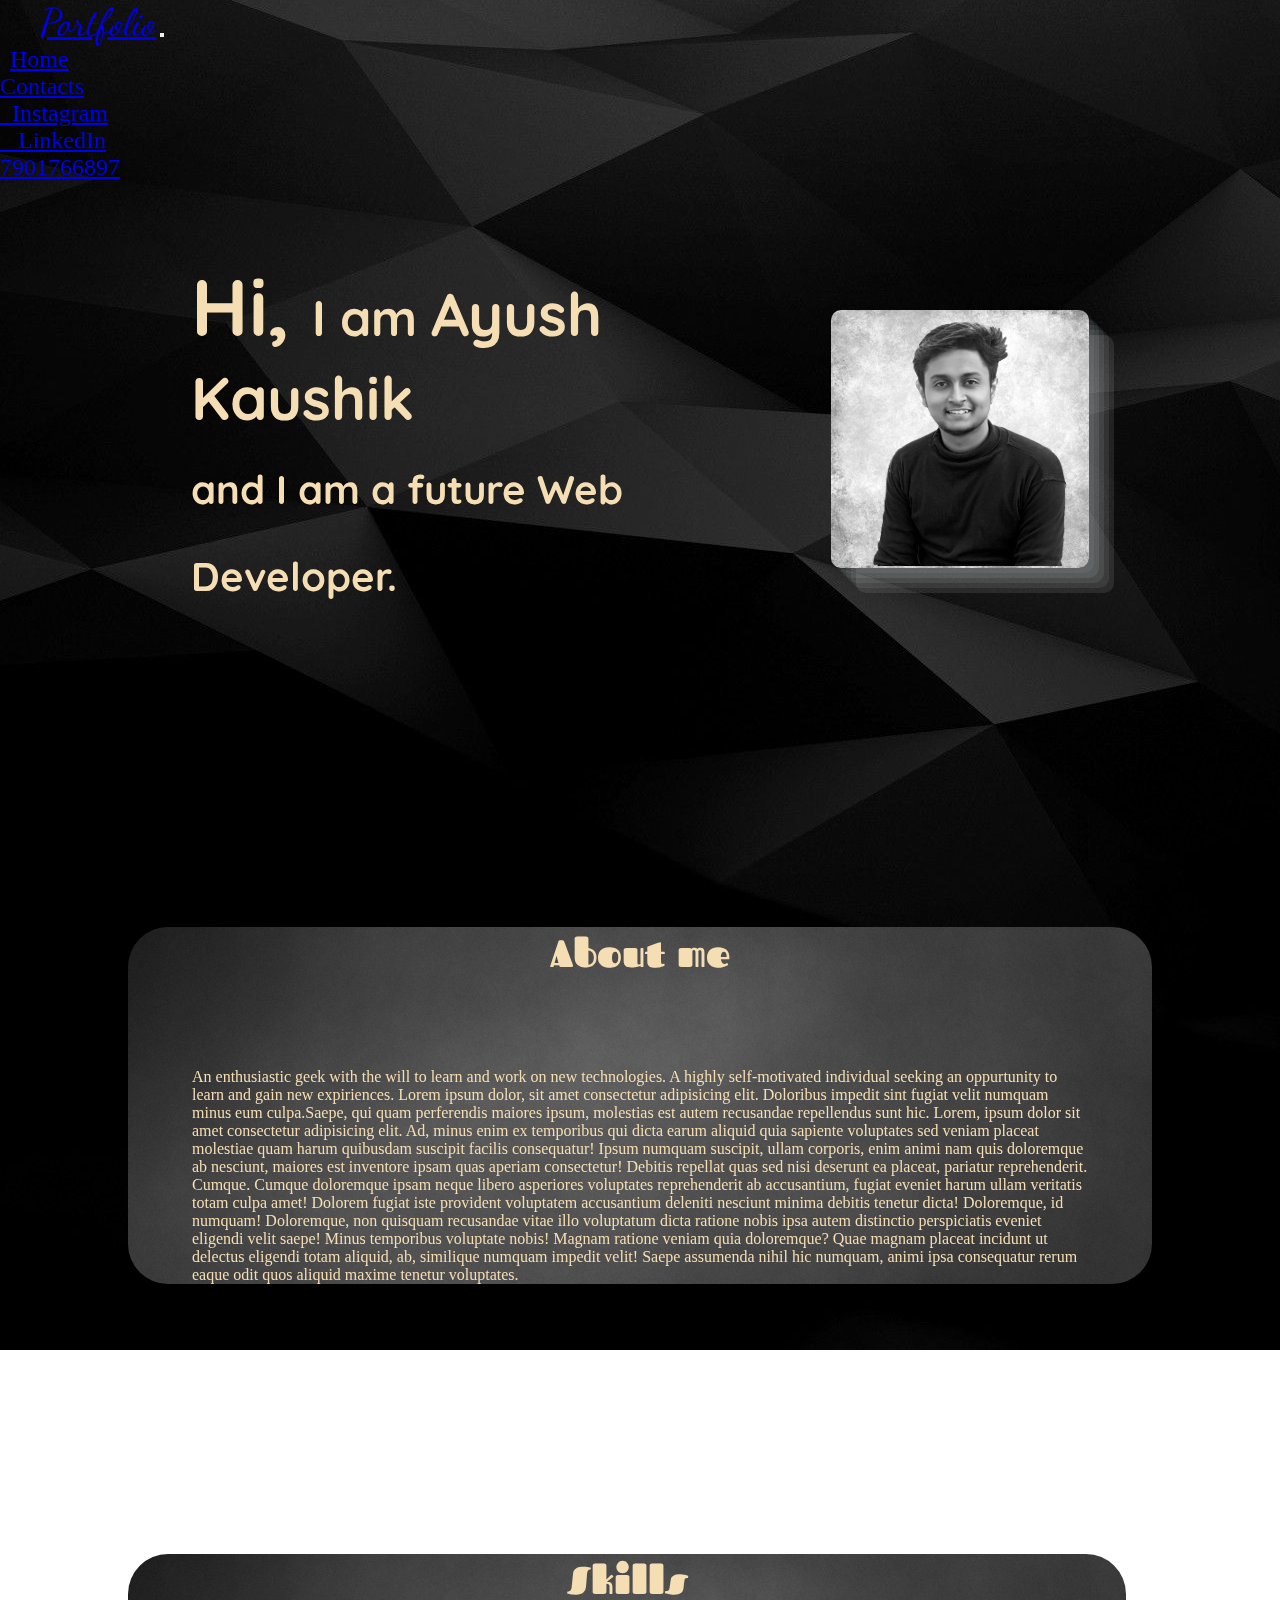
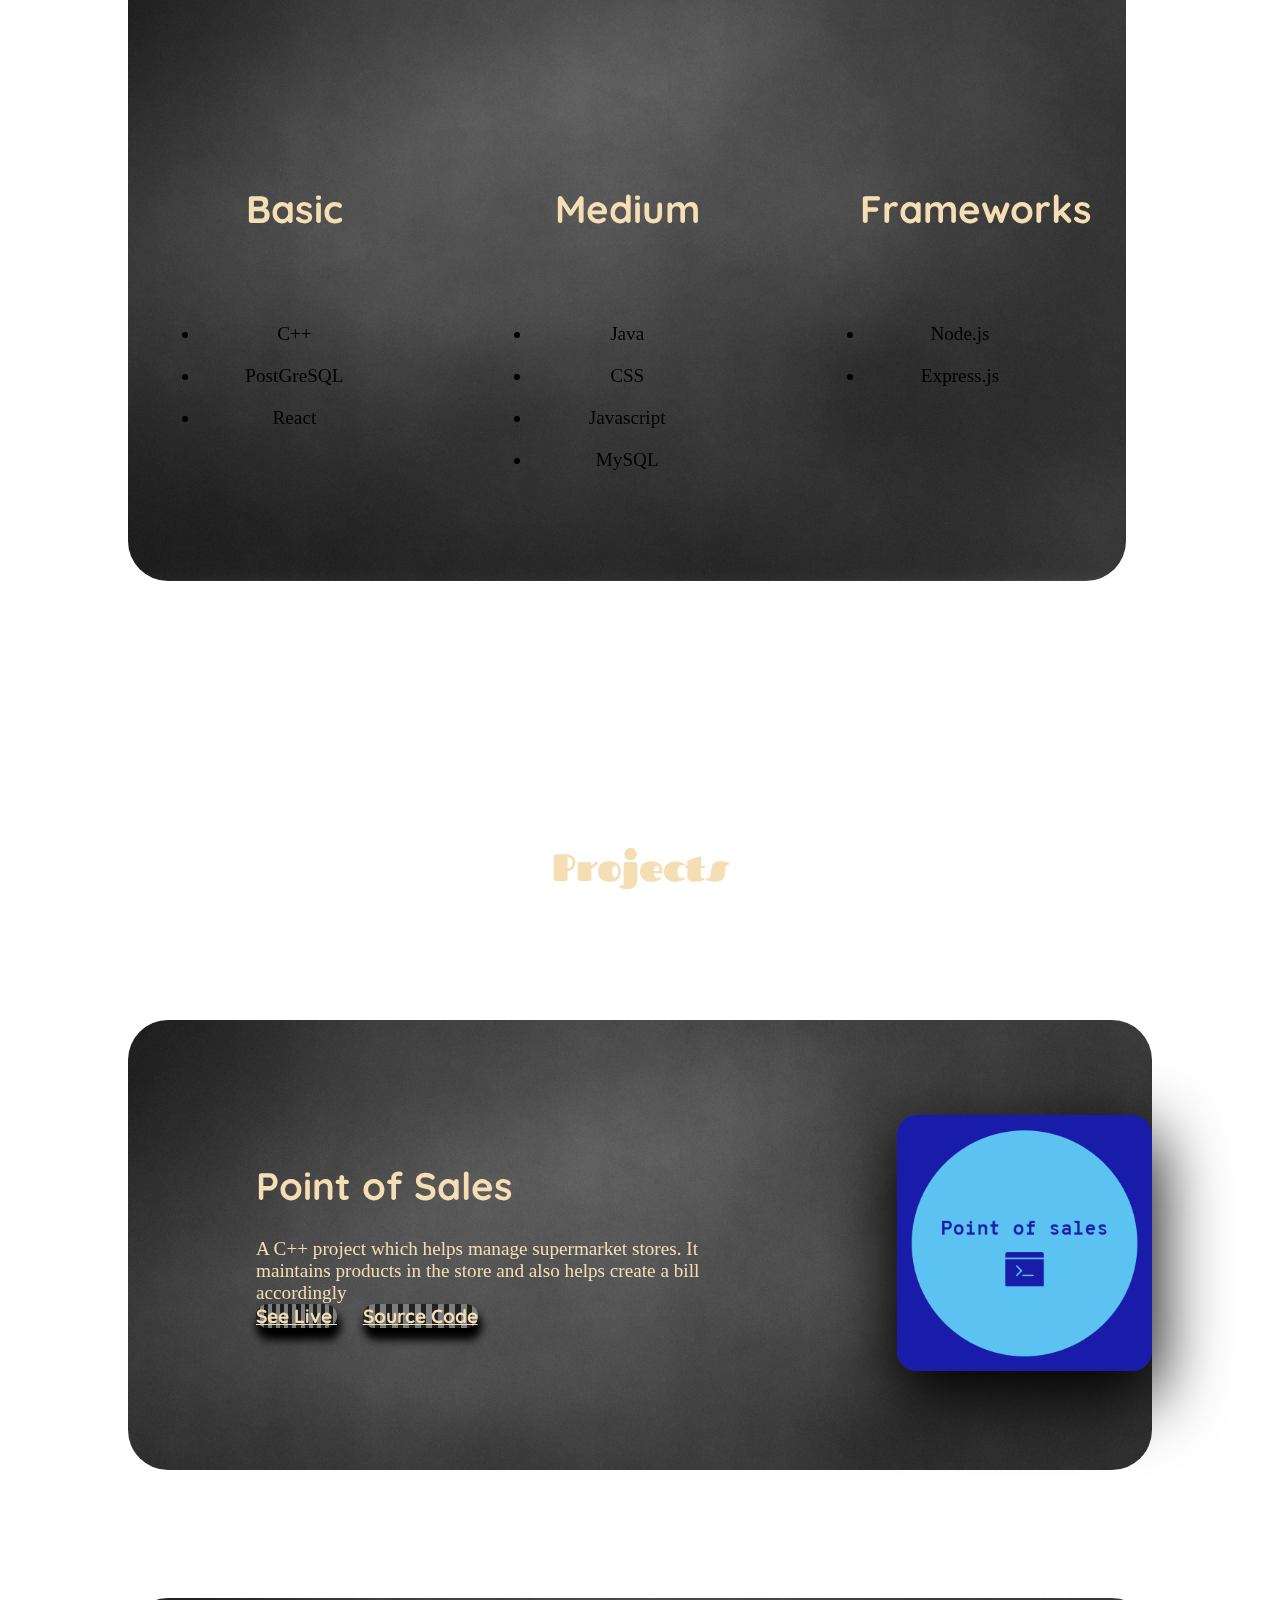
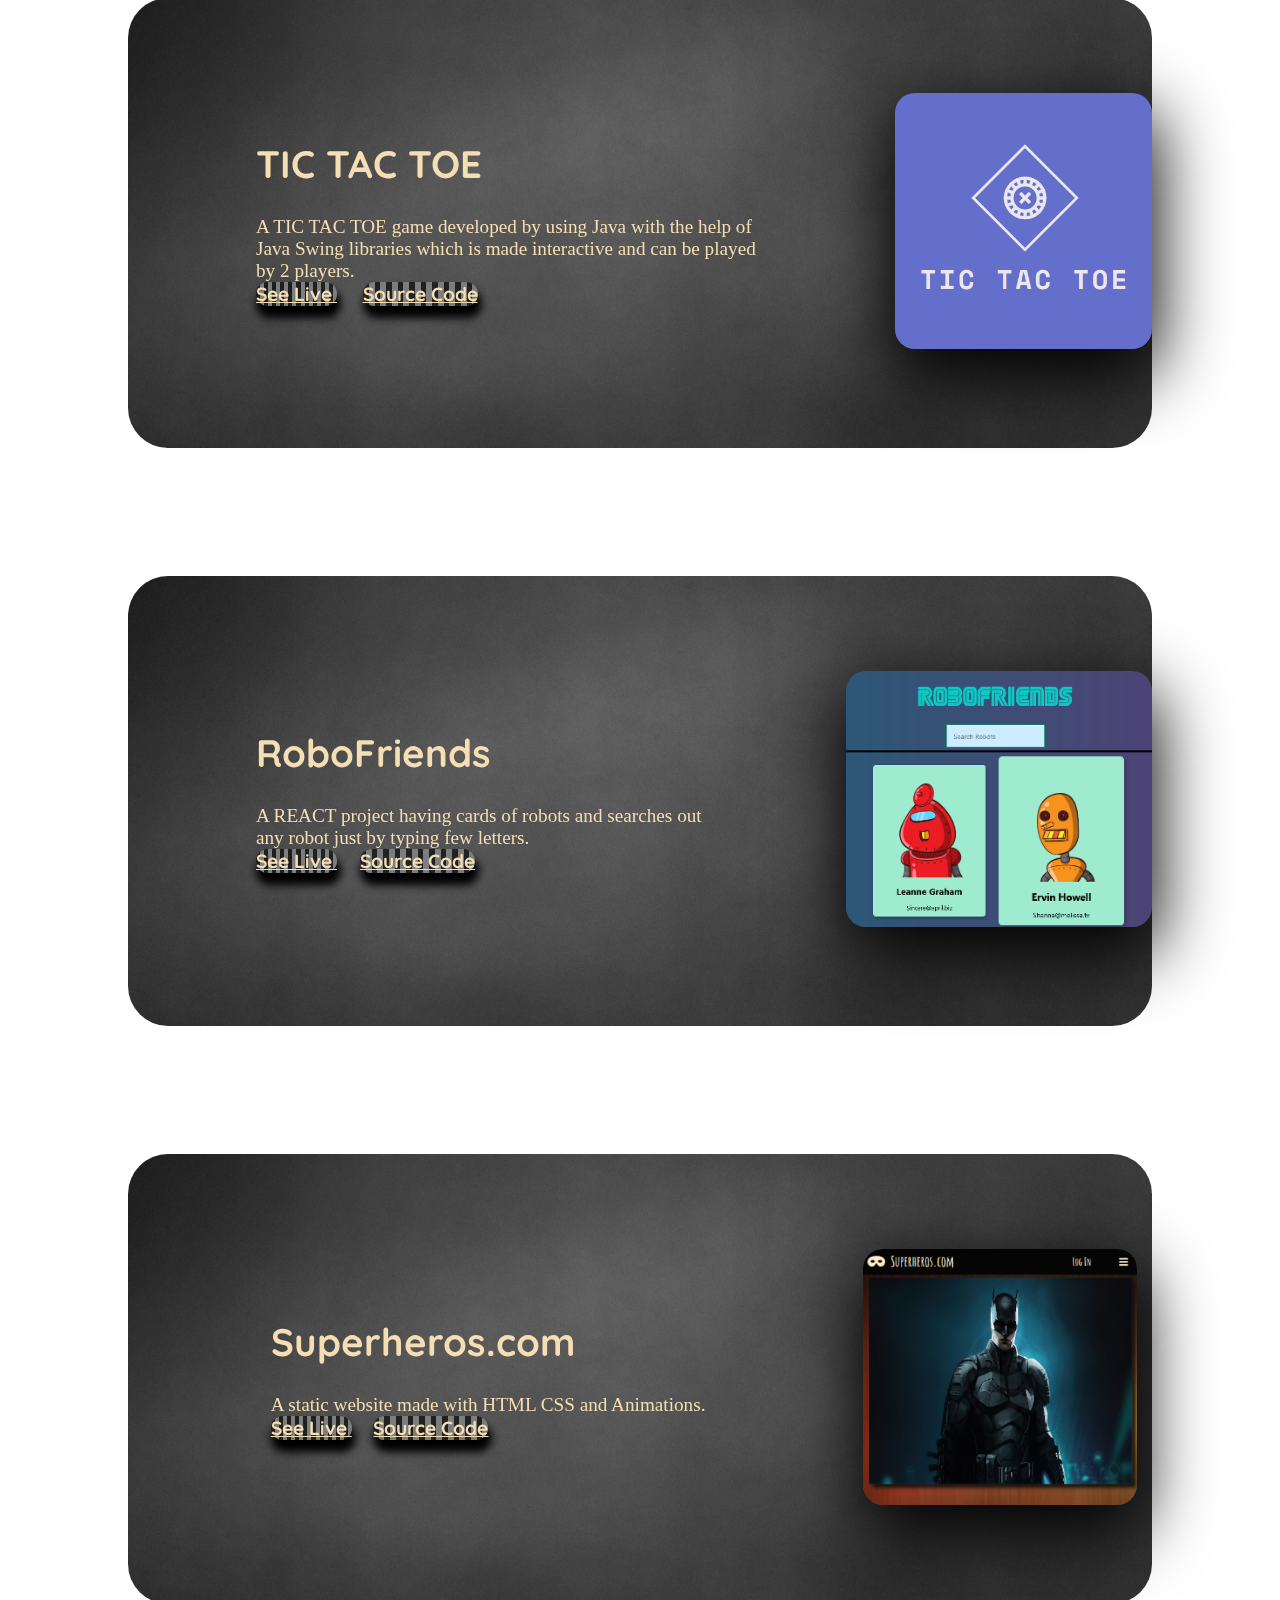
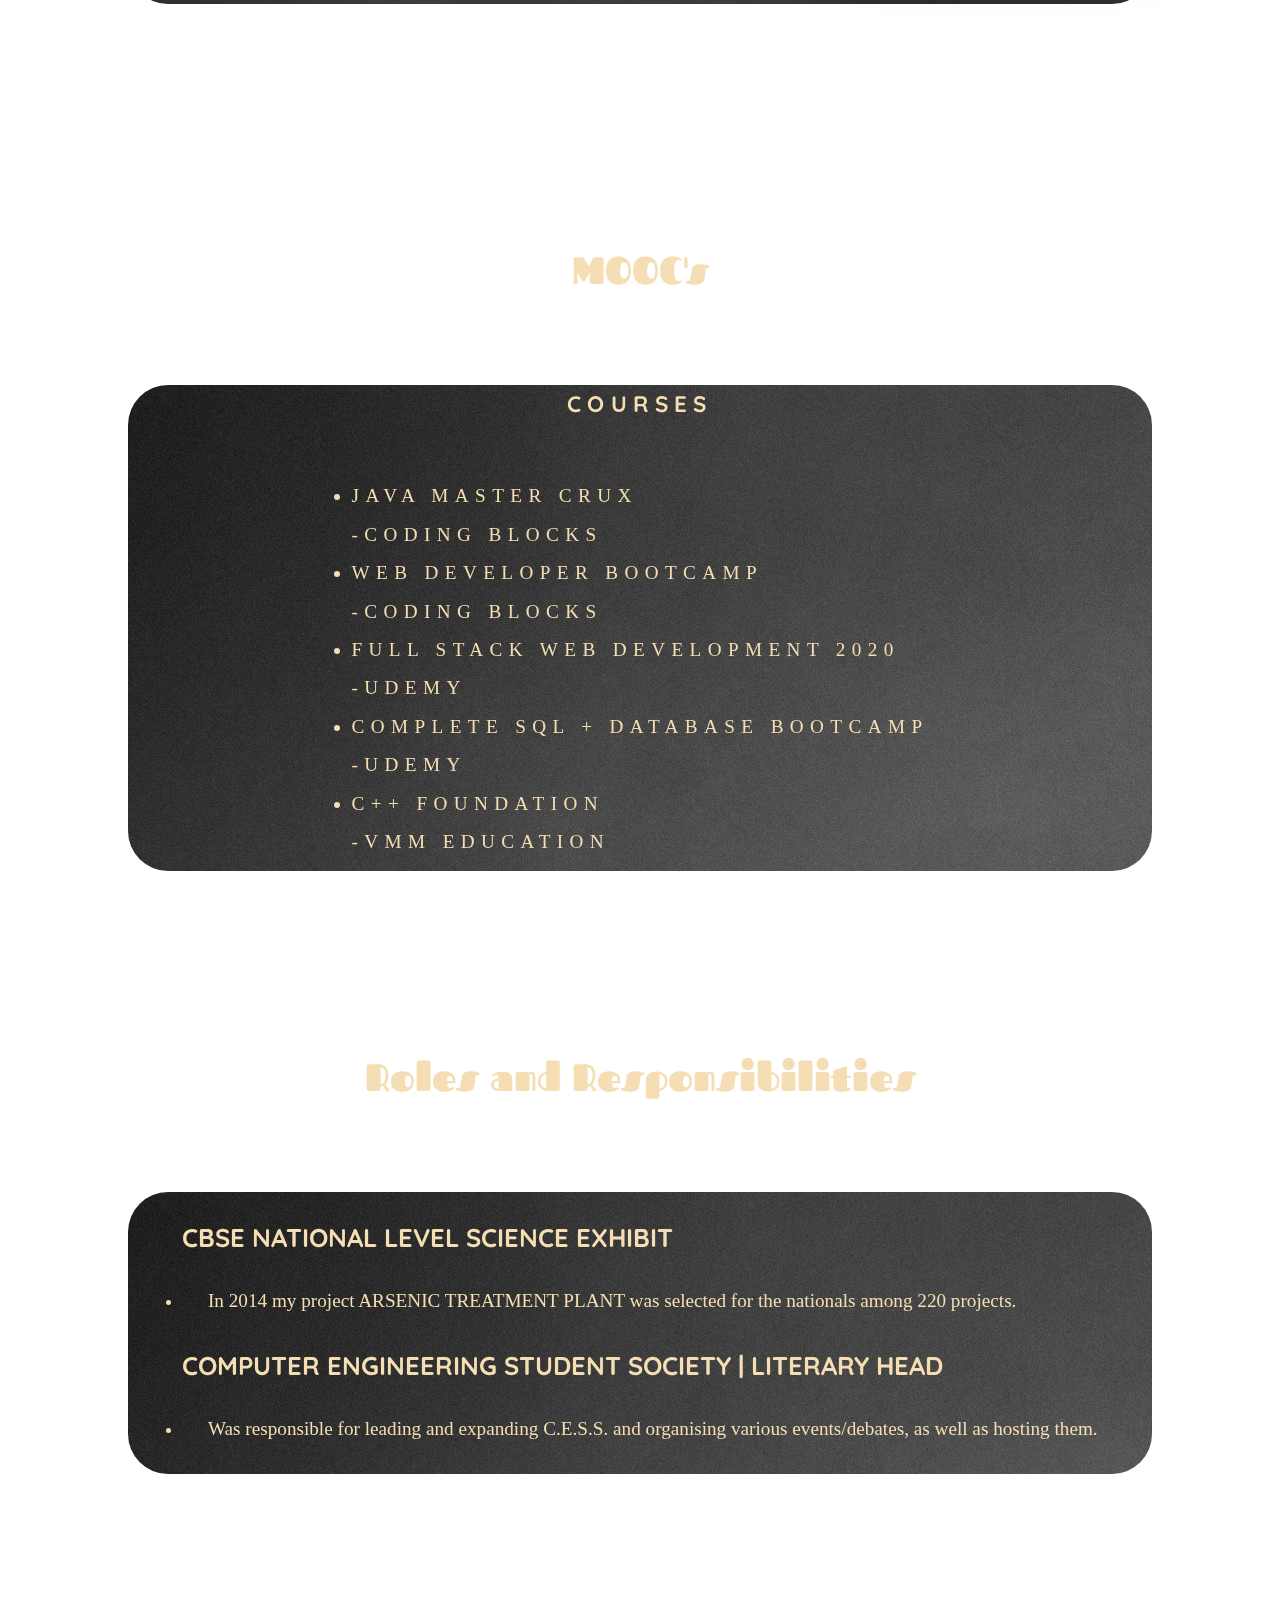
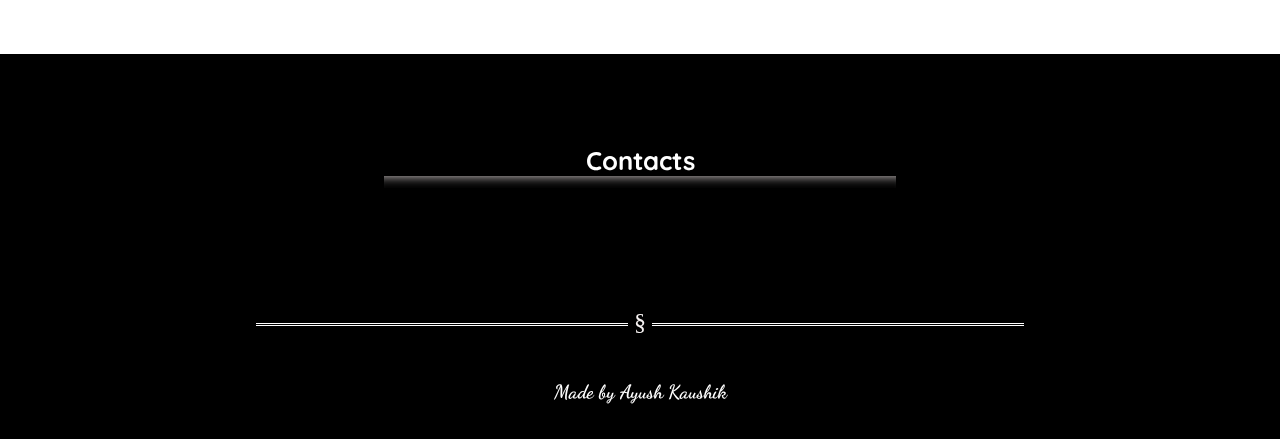
<file: index.html>
<!DOCTYPE html>
<html lang="en">
<head>
    <meta charset="UTF-8">
    <meta http-equiv="X-UA-Compatible" content="IE=edge">
    <meta name="viewport" content="width=device-width, initial-scale=1.0">
    <link rel="stylesheet"href="https://cdnjs.cloudflare.com/ajax/libs/animate.css/4.1.1/animate.min.css"/>
    <link rel="stylesheet" href="https://use.fontawesome.com/releases/v5.15.2/css/all.css" integrity="sha384-vSIIfh2YWi9wW0r9iZe7RJPrKwp6bG+s9QZMoITbCckVJqGCCRhc+ccxNcdpHuYu" crossorigin="anonymous">
    <link rel="preconnect" href="https://fonts.gstatic.com">
    <link href="https://fonts.googleapis.com/css2?family=Fascinate&display=swap" rel="stylesheet">  
    <link rel="preconnect" href="https://fonts.gstatic.com">
    <link rel="preconnect" href="https://fonts.gstatic.com">
    <link href="https://fonts.googleapis.com/css2?family=Dancing+Script&display=swap" rel="stylesheet"> 
    <link href="https://fonts.googleapis.com/css2?family=Quicksand:wght@500&display=swap" rel="stylesheet"> 
    <link href="https://cdn.jsdelivr.net/npm/bootstrap@5.0.0-beta2/dist/css/bootstrap.min.css" rel="stylesheet" integrity="sha384-BmbxuPwQa2lc/FVzBcNJ7UAyJxM6wuqIj61tLrc4wSX0szH/Ev+nYRRuWlolflfl" crossorigin="anonymous">
    <link rel="stylesheet" href="./style.css">
    <title>Portfolio</title>
</head>
<body>

    <div id="bg"><img src="./Assets/portfolio wall.jpg" alt="wall"></div>

    <nav class="navbar navbar-expand-lg navbar-dark bg-transparent bar">
        <div class="container-fluid ">
          <a class="navbar-brand brand" href="#">Portfolio</a>
          <button class="navbar-toggler" type="button" data-bs-toggle="collapse" data-bs-target="#navbarNavDropdown" aria-controls="navbarNavDropdown" aria-expanded="false" aria-label="Toggle navigation">
            <span class="navbar-toggler-icon"></span>
          </button>
          <div class="collapse navbar-collapse" id="navbarNavDropdown">
            <ul class="navbar-nav ms-auto links">
              <li class="nav-item items">
                <a class="nav-link active" aria-current="page" href="./home.html"><i class="fas fa-home home"></i>Home</a>
              </li>
               <li class="nav-item dropdown items">
                <a class="nav-link dropdown-toggle" href="#" id="navbarDropdownMenuLink" role="button" data-bs-toggle="dropdown" aria-expanded="false">
                  Contacts
                </a>
                <ul class="dropdown-menu" aria-labelledby="navbarDropdownMenuLink">
                  <li><a class="dropdown-item" href="#"><i class="fab fa-instagram"></i>&nbsp;&nbsp;Instagram</a></li>
                  <li><a class="dropdown-item" href="#"><i class="fab fa-linkedin-in"></i> &nbsp;&nbsp; LinkedIn</a></li>
                  <li><a class="dropdown-item" href="#"><i class="fab fa-whatsapp"></i> 7901766897</a></li>
                </ul>
              </li>
            </ul>
          </div>
        </div>
      </nav>

    <section>
        <div class="intro">
            <div class="wrap">
                <h1 class="introduce">Hi, <span id="span1">I am <span>Ayush Kaushik</span></span><br><span id="span2">and I am a future Web Developer.</span></h1>
            </div>
            <div class="photo">
                <img class="pic img-fluid" src="./Assets/profile.png" alt="My photo">
            </div>
        </div>
    </section>

    <section>
        <div class="me container-sm">
            <h2 class="head">About me</h2>
            <p>An enthusiastic geek with the will to learn and work on new technologies. A highly self-motivated individual
                seeking an oppurtunity to learn and gain new expiriences. Lorem ipsum dolor, sit amet consectetur adipisicing elit. 
                Doloribus impedit sint fugiat velit numquam minus eum culpa.Saepe, qui quam perferendis maiores ipsum, molestias est autem recusandae repellendus sunt hic.   
                Lorem, ipsum dolor sit amet consectetur adipisicing elit. Ad, minus enim ex temporibus qui dicta earum aliquid quia sapiente voluptates sed veniam placeat molestiae quam harum quibusdam suscipit facilis consequatur!
                Ipsum numquam suscipit, ullam corporis, enim animi nam quis doloremque ab nesciunt, maiores est inventore ipsam quas aperiam consectetur! Debitis repellat quas sed nisi deserunt ea placeat, pariatur reprehenderit. Cumque.
                Cumque doloremque ipsam neque libero asperiores voluptates reprehenderit ab accusantium, fugiat eveniet harum ullam veritatis totam culpa amet! Dolorem fugiat iste provident voluptatem accusantium deleniti nesciunt minima debitis tenetur dicta!
                Doloremque, id numquam! Doloremque, non quisquam recusandae vitae illo voluptatum dicta ratione nobis ipsa autem distinctio perspiciatis eveniet eligendi velit saepe! Minus temporibus voluptate nobis! Magnam ratione veniam quia doloremque?
                Quae magnam placeat incidunt ut delectus eligendi totam aliquid, ab, similique numquam impedit velit! Saepe assumenda nihil hic numquam, animi ipsa consequatur rerum eaque odit quos aliquid maxime tenetur voluptates.
            </p>
        </div>
    </section>

    <section >
        <div class="skill d-block container-xs">
            <h2 class="head">Skills</h2>
            <div class="skills">
                
                <div class="left " >
                    <h3 >Basic</h3>
                    <ul class="list-group">
                        <li class="list-group-item text-wrap">C++</li>
                        <li class="list-group-item text-wrap">PostGreSQL</li>
                        <li class="list-group-item">React</li>
                    </ul>
                </div>
                <div class="middle">
                    <h3>Medium</h3>
                    <ul class="list-group">
                        <li class="list-group-item">Java</li>
                        <li class="list-group-item">CSS</li>
                        <li class="list-group-item">Javascript</li>
                        <li class="list-group-item">MySQL</li>
                    </ul>
                </div>
                <div class="right ">
                    <h3>Frameworks</h3>
                    <ul class="list-group">
                        <li class="list-group-item">Node.js</li>
                        <li class="list-group-item">Express.js</li>
                    </ul>
                </div>
            </div>
       </div>
        
    </section>

    <section id="projects">
        <div class="container_project">
            <h2 class="head">Projects</h2>


            <!---Projects--->
            <div class="row container-sm">
                <div class="col container-sm">
                    <div class="project-wrapper text">
                    <h3 class="project-wrapper text-title">Point of Sales</h3>
                        <div >
                        <p class="mb-4 para">
                            A C++ project which helps manage supermarket stores.
                            It maintains products in the store and also helps create a bill accordingly
                        </p>
                        </div>
                        <a target="https://github.com/ayushk3609/point_of_sales" class="btn btn-light btn-group-sm text-break" href="https://github.com/ayushk3609/point_of_sales">
                            See Live
                        </a>
                        <a target="_blank" class="btn btn-light btn-group-sm text-break" href="https://github.com/ayushk3609/point_of_sales/blob/master/point%20of%20sales.cpp">
                            Source Code
                        </a>
                    </div>
                </div>
                <div class="col container-sm">
                    <div class="project-wrapper image">
                        <a href="#" target="_blank">
                            <div  class="thumbnail">
                                <img src="./Assets/poss.PNG" alt="Point of sales">
                            </div>   
                        </a>
                    </div>
                </div>
            </div>
            <!--End of project 1-->


            <div class="row container-sm">
                <div class="col container-sm">
                    <div class="project-wrapper text">
                    <h3 class="project-wrapper text-title">TIC TAC TOE</h3>
                        <div >
                        <p class="mb-4 para">
                            A TIC TAC TOE game developed by using Java 
                            with the help of Java Swing libraries which is made interactive and can be played by 2 players.
                        </p>
                        </div>
                        <a target="https://github.com/ayushk3609/TIC-TAC-TOE/tree/master/TICTACTOE" class="btn btn-light btn-group-sm text-break" href="https://github.com/ayushk3609/TIC-TAC-TOE/tree/master/TICTACTOE">
                            See Live
                        </a>
                        <a target="_blank" class="btn btn-light btn-group-sm text-break" href="https://github.com/ayushk3609/TIC-TAC-TOE/blob/master/TICTACTOE/src/gamedevelopment/TicTacToe.java">
                            Source Code
                        </a>
                    </div>
                </div>
                <div class="col container-sm">
                    <div class="project-wrapper image">
                        <a href="#" target="_blank">
                            <div class="thumbnail">
                                <img src="./Assets/tictactoe.PNG" alt="Tic-Tac-Toe" >
                            </div>   
                        </a>
                    </div>
                </div>
            </div>

            <!--End of project 2-->

            <div class="row container-sm">
                <div class="col container-sm">
                    <div class="project-wrapper text">
                    <h3 class="project-wrapper text-title">RoboFriends</h3>
                        <div >
                        <p class="mb-4 para">
                            A REACT project having cards of robots and searches out any
                            robot just by typing few letters.
                        </p>
                        </div>
                        <a target="https://github.com/ayushk3609/RoboFriends.git" class="btn btn-light btn-group-sm text-break" href="https://github.com/ayushk3609/RoboFriends.git">
                            See Live
                        </a>
                        <a target="_blank" class="btn btn-light btn-group-sm text-break" href="https://github.com/ayushk3609/RoboFriends.git">
                            Source Code
                        </a>
                    </div>
                </div>
                <div class="col container-sm">
                    <div class="project-wrapper image">
                        <a href="#" target="_blank">
                            <div class="thumbnail">
                                <img src="./Assets/robofriends.PNG" alt="Point of sales">
                            </div>   
                        </a>
                    </div>
                </div>
            </div>

            <!--End of project 3-->

            <div class="row container-sm">
                <div class="col container-sm">
                    <div class="project-wrapper text">
                    <h3 class="project-wrapper text-title">Superheros.com</h3>
                        <div >
                        <p class="mb-4 para">
                            A static website made with HTML CSS and Animations.
                        </p>
                        </div>
                        <a target="https://github.com/ayushk3609/Superheros.com" class="btn btn-light btn-group-sm text-break" href="https://github.com/ayushk3609/Superheros.com">
                            See Live
                        </a>
                        <a target="_blank" class="btn btn-light btn-group-sm text-break" href="https://github.com/ayushk3609/Superheros.com/blob/master/style.css">
                            Source Code
                        </a>
                    </div>
                </div>
                <div class="col container-sm">
                    <div class="project-wrapper image">
                        <a href="#" target="_blank">
                            <div class="thumbnail">
                                <img src="./Assets/Superheros.png" alt="Point of sales" >
                            </div>   
                        </a>
                    </div>
                </div>
            </div>

            <!--End of project 4-->

        </div>
    </section>

    <section>
        <h2 class="head">MOOC's</h2>
        <div class="Moocs">
            
            <ul id="items">
                <h3>COURSES</h3>
                <li>JAVA MASTER CRUX</li>
                <span>-CODING BLOCKS</span>
                <li>WEB DEVELOPER BOOTCAMP</li>
                <span>-CODING BLOCKS</span>
                <li>FULL STACK WEB DEVELOPMENT 2020</li>
                <span>-UDEMY</span>
                <li>COMPLETE SQL + DATABASE BOOTCAMP</li>
                <span>-UDEMY</span>
                <li>C++ FOUNDATION</li>
                <span>-VMM EDUCATION</span>
            </ul>
        </div>
    </section>

    <section>
        <h2 class="head">Roles and Responsibilities</h2>
        <div class="role_container">
            <ul>
                <div class="role">
                <h3>CBSE NATIONAL LEVEL SCIENCE EXHIBIT</h3>
                    <li>
                        <p>In 2014 my project <span>ARSENIC TREATMENT PLANT</span> was selected
                            for the nationals among 220 projects.
                        </p>
                    </li>
                </div>
                <div class="role">
                <h3>COMPUTER ENGINEERING STUDENT SOCIETY | LITERARY HEAD</h3>
                    <li>
                        <p>Was responsible for leading and expanding <span>C.E.S.S.</span> and organising various 
                        events/debates, as well as hosting them.</p>
                    </li>
                </div>
            </ul>
        </div>

    </section>

    <footer>
        <div class="contact">
            <h4>Contacts</h4>
            <hr>
            <div class="connect">
                <a href="https://www.linkedin.com/in/ayush-kaushik-62008315a"><i class="fab fa-linkedin-in"></i></a>
                <a href="https://github.com/ayushk3609"><i class="fab fa-github"></i></a>
                <a href="mailto:ayushk3609@gmail.com"><i class="fab fa-google-plus"></i></a>
            </div>
        </div>
        <hr class="line">
        <div class="end">
            <h5>Made by Ayush Kaushik</h5>
        </div>

    </footer>

    <script src="https://cdn.jsdelivr.net/npm/@popperjs/core@2.6.0/dist/umd/popper.min.js" integrity="sha384-KsvD1yqQ1/1+IA7gi3P0tyJcT3vR+NdBTt13hSJ2lnve8agRGXTTyNaBYmCR/Nwi" crossorigin="anonymous"></script>
    <script src="https://cdn.jsdelivr.net/npm/bootstrap@5.0.0-beta2/dist/js/bootstrap.min.js" integrity="sha384-nsg8ua9HAw1y0W1btsyWgBklPnCUAFLuTMS2G72MMONqmOymq585AcH49TLBQObG" crossorigin="anonymous"></script>

</body>
</html>
</file>
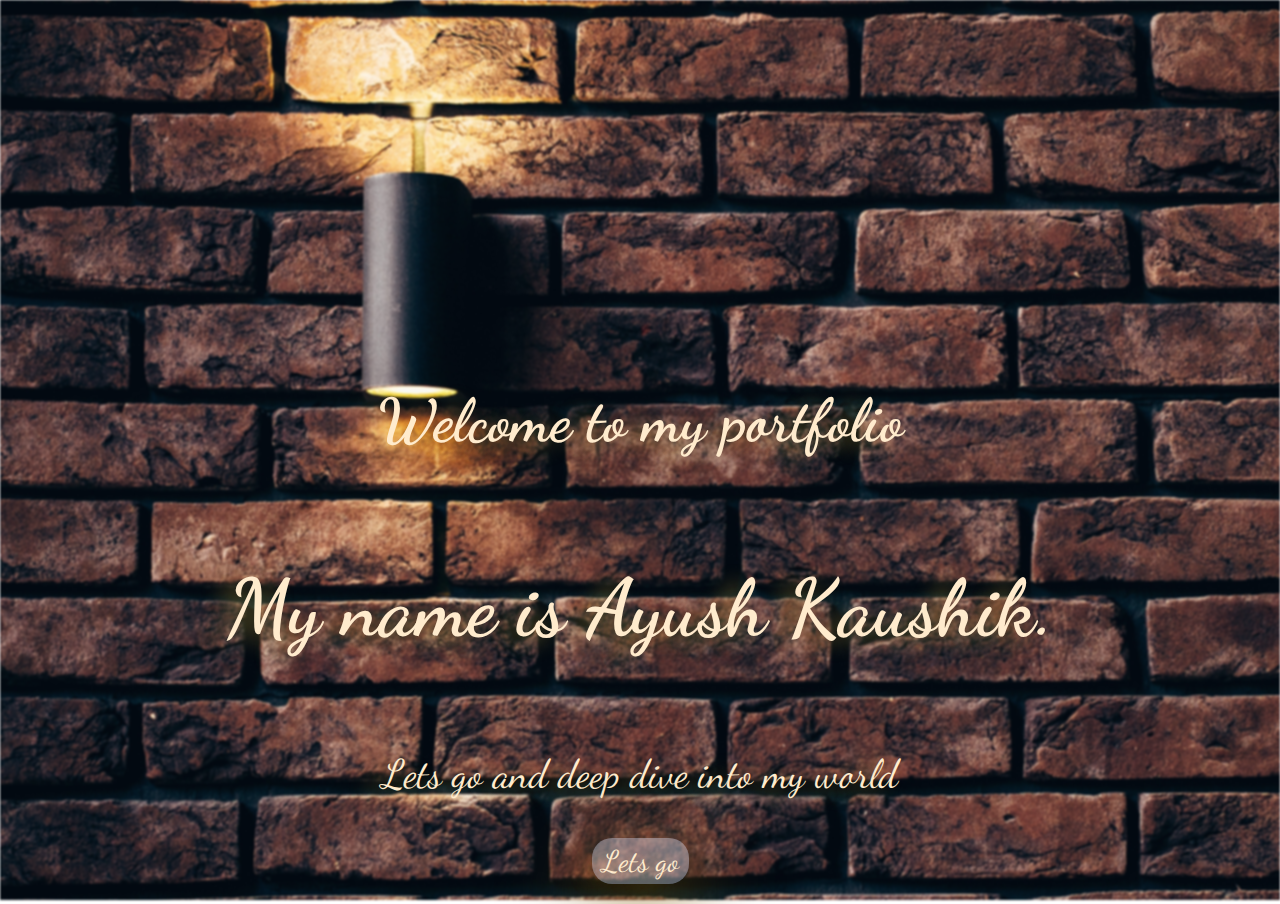
<file: home.html>
<!DOCTYPE html>
<html lang="en">
<head>
    <meta charset="UTF-8">
    <meta http-equiv="X-UA-Compatible" content="IE=edge">
    <meta name="viewport" content="width=device-width, initial-scale=1.0">
    <link rel="preconnect" href="https://fonts.gstatic.com">
    <link href="https://fonts.googleapis.com/css2?family=Dancing+Script:wght@600&display=swap" rel="stylesheet"> 
    <link href="https://cdn.jsdelivr.net/npm/bootstrap@5.0.0-beta2/dist/css/bootstrap.min.css" rel="stylesheet" integrity="sha384-BmbxuPwQa2lc/FVzBcNJ7UAyJxM6wuqIj61tLrc4wSX0szH/Ev+nYRRuWlolflfl" crossorigin="anonymous">
    <link rel="stylesheet" href="./design.css">
    <link rel="stylesheet" href="https://cdnjs.cloudflare.com/ajax/libs/animate.css/4.1.1/animate.min.css"/>
    <title>Home</title>
</head>
<body>
    <div class="bgimg"></div>
    <article class="home">
            <h2>Welcome to my portfolio</h2>
            <h1>My name is Ayush Kaushik.</h1> 
            <p>Lets go and deep dive into my world</p>
            <div class="btn"><a href="./index.html">Lets go</a></div>

    </article>
</body>
</html>
</file>
<file: style.css>
*{
    margin: 0;
    padding: 0;
}

#bg {
    position: fixed; 
    top: -50%; 
    left: -50%; 
    width: 200%; 
    height: 200%;
    z-index: -1;
  }
  #bg img {
    position: absolute; 
    top: 0; 
    left: 0; 
    right: 0; 
    bottom: 0; 
    margin: auto; 
    min-width: 50%;
    min-height: 50%;
  }


  /* Navigation */

  .navbar{
      position: fixed;
      width: 100%;
      top: 0;
      left: 0;
      z-index: 2;
  }

  .brand{
    font-family: 'Dancing Script', cursive;
    font-size: 3vmax;
    margin-left: 40px;
  }


.bar .links{
    font-size: x-large;
}

.items{
    padding-right: 20px;
}

.items .home{
    padding-right: 10px;
}

/* Introduction */

.intro{
    display: flex;
    align-items: center;
    justify-content: center;
    margin-top: 30vh;
}

.wrap{
    width: 50vw;

}

.introduce{
    line-height: 8vh;
    font-size: 80px;
    font-family: 'Quicksand', sans-serif;
    color: wheat;
}

#span1{
    font-size: 50px;
}

#span1 span{
    font-size:60px;
}

#span2{
    font-size: 40px;
}


.pic{
    width: fit-content;
    border-radius: 10px;
    box-shadow: 5px 5px rgba(208, 218, 217, 0.075),
    10px 10px rgba(199, 212, 211, 0.116),
    15px 15px rgba(211, 219, 219, 0.096),
    20px 20px rgba(238, 241, 241, 0.082),
    25px 25px rgba(241, 245, 245, 0.103);
}


/* About*/

section{
    margin-bottom: 20vh;
}

.me{
    display: flex;
    margin-top: 35vh;
    background-image: url('./Assets/sections.jpg');
    background-size:cover;
    background-repeat: no-repeat;
    width: 80vw;
    margin-left: 10vw;
    flex-direction: column;
    justify-content: center;
    align-items: center;
    color: wheat;
    border-radius: 40px;
}

.head{
    font-family: 'Fascinate', cursive;
    color: wheat;
    margin-bottom: 10vh;
    text-align: center;
    font-size: 3vmax;
}

.me p{
  margin-left: 5vw;
  margin-right: 5vw;
}


/* Skills */

.skill{
    text-align: center;
    width: 78vw;
    margin-left: 10vw;
    margin-top: 30vh;
    background-image: url('./Assets/sections.jpg');
    background-size: cover;
    color: wheat;
    border-radius: 40px;
}

.skills{
    display: flex;
    flex-wrap: wrap;
    justify-content: center;
    color: black;
   
}


.left,.middle,.right{
    margin:10vh auto;
    width: 20%;
}

.skills ul{
    margin:0;
    padding: 0;
}



.skills ul li{
    margin:5px;
    margin-bottom: 20px;
    font-size: 1.5vw;
    font-family: 'Times New Roman', Times, serif;

}

.skills h3{
    margin-bottom: 10vh;
    font-family: 'Quicksand', sans-serif;
    font-size: 3vw;
    color: wheat;
   
}

@media(max-width:736px){
    .skills{
        display:block;
    }

    .skills ul li{
        font-size: 5vw;
    }

    .left,.middle,.right{
        margin:10vh auto;
        width: 80%;
    }

    .skills h3{
        font-size: larger;
    }

   
}

@media(max-width:640px){
    .pic{
        width:30vw;
        height: auto;
    }
    .intro{
        display:block;
    
    }
    .wrap{
        width:90vw;
        margin-left: 5vw;
        margin-right: 5vw;
    }

    .photo{
        margin-left: 30vw;
        margin-top: 10vh;
    }

   
}



/* Projects */


#projects{
    color:wheat;
    margin-top: -10rem;
    padding-top: 15rem;
}


.container_project{
    margin-bottom: 15rem;
}

.container_project h2{
    text-align: center;
    margin-bottom: 10%;
}

.row{

    display: flex;
    justify-content: space-around;
    width: 80vw;
    height: 20%;
    margin-bottom: 8rem;
    margin-left: 10%;
    margin-right: 10%;
    background-image: url('./Assets/sections.jpg');
    border-radius: 40px;
    background-size: cover;
}

.col{
    height: 50vh;
    display: flex;
    flex-direction: column;
    justify-content: center;
    margin-left: 10vw;
}

.text{
    text-align: left;
}

.text-title{
    font-weight: bold;
    margin-bottom: 1.8rem;
    font-size:3vmax;
    font-family: 'Quicksand', sans-serif;
}

.para{
    font-size: 1.5vmax;
}


.thumbnail img{
    height: 20vmax;
    border-radius: 20px;
    box-shadow: rgb(0, 0, 0) 0px 22px 70px 4px;
    transition: 2s;
      
}

.thumbnail:hover img{
    transform: translate3d(42px, -10px, -75px);
}

.btn{
   
border-radius: 3em;
  color:wheat;
  background-image: -webkit-linear-gradient(left, rgba(2, 2, 2, 0.6), rgba(0, 0, 0, 0.6) 5%, #7b7e7d 5%,  #7b7e7d 10%, rgba(0, 0, 0, 0.6) 10%, rgba(0, 0, 0, 0.6) 15%,#7b7e7d 15%,#7b7e7d 20%, rgba(0, 0, 0, 0.6) 20%, rgba(0, 0, 0, 0.6) 25%,#7b7e7d 25%,#7b7e7d 30%, rgba(0, 0, 0, 0.6) 30%, rgba(0, 0, 0, 0.6) 35%,#7b7e7d 35%,#7b7e7d 40%, rgba(0, 0, 0, 0.6) 40%, rgba(0, 0, 0, 0.6) 45%,#7b7e7d 45%,#7b7e7d 50%, rgba(0, 0, 0, 0.6) 50%, rgba(0, 0, 0, 0.6) 55%,#7b7e7d 55%,#7b7e7d 60%, rgba(0, 0, 0, 0.6) 60%, rgba(0, 0, 0, 0.6) 65%,#7b7e7d 65%,#7b7e7d 70%, rgba(0, 0, 0, 0.6) 70%, rgba(0, 0, 0, 0.6) 75%,#7b7e7d 75%,#7b7e7d 80%, rgba(0, 0, 0, 0.6) 80%, rgba(0, 0, 0, 0.6) 85%,#7b7e7d 85%,#7b7e7d 90%, rgba(0, 0, 0, 0.6) 90%, rgba(0, 0, 0, 0.6) 95%,#7b7e7d 95%,#7b7e7d 100%);
  background-image: linear-gradient(to right, rgba(0, 0, 0, 0.6), rgba(0, 0, 0, 0.6) 5%,#7b7e7d 5%,  #7b7e7d 10%, rgba(0, 0, 0, 0.6) 10%, rgba(0, 0, 0, 0.6) 15%,#7b7e7d 15%,#7b7e7d 20%, rgba(0, 0, 0, 0.6) 20%, rgba(0, 0, 0, 0.6) 25%,#7b7e7d 25%,#7b7e7d 30%, rgba(0, 0, 0, 0.6) 30%, rgba(0, 0, 0, 0.6) 35%,#7b7e7d 35%,#7b7e7d 40%, rgba(0, 0, 0, 0.6) 40%, rgba(0, 0, 0, 0.6) 45%,#7b7e7d 45%,#7b7e7d 50%, rgba(0, 0, 0, 0.6) 50%, rgba(0, 0, 0, 0.6) 55%,#7b7e7d 55%,#7b7e7d 60%, rgba(0, 0, 0, 0.6) 60%, rgba(0, 0, 0, 0.6) 65%,#7b7e7d 65%,#7b7e7d 70%, rgba(0, 0, 0, 0.6) 70%, rgba(0, 0, 0, 0.6) 75%,#7b7e7d 75%,#7b7e7d 80%, rgba(0, 0, 0, 0.6) 80%, rgba(0, 0, 0, 0.6) 85%,#7b7e7d 85%,#7b7e7d 90%, rgba(0, 0, 0, 0.6) 90%, rgba(0, 0, 0, 0.6) 95%,#7b7e7d 95%,#7b7e7d 100%);
  background-position: 0 0;
  background-size: 100%;
  -webkit-transition: background 300ms ease-in-out;
  transition: background 300ms ease-in-out;
  font-size: 1.5vmax;
  margin-right: 5%;
  font-family:'Quicksand', sans-serif ;
  font-weight: bold;
  box-shadow: 2px 10px 8px 2px black;
      
}

.btn:hover{
    background-position: 100px;
    transform: scale(1.1);
}

@media(max-width:993px){
    .btn{
        margin-bottom: 2vmax;
        
    }

    .thumbnail img{
        width: 100%;
        height: 100%;
    }
}

@media(max-width:635px){
    .row{
        display:flex;
        flex-direction: column;
    }
   .col{
       margin-left: 1vmax;
       margin-bottom: 4vmax;
       text-align: center;

   }

   .text{
       text-align: center;
   }

   .thumbnail img{
       width: 60%;
       height: 60%;
   }
}



/* Moocs */

.Moocs{
    display: flex;
    width: 80vw;
    margin-left: 10vw;
    justify-content: center;
    background-image: url('./Assets/sections.jpg');
    border-radius: 40px;
    color: wheat;
    line-height: 3vmax;
    letter-spacing: 0.5vmax;
    font-size: 1.5vmax;
    
}

.Moocs h3{
    margin-bottom: 6vh;
    text-align: center;
}

#items{
    padding-bottom: 10px;
    text-align: left;
}

#items h3{
    font-family: 'Quicksand', sans-serif;
}

/* Roles and Responsibilities */

.role{
    margin:2vmax 1vmax 2vmax 1vmax;
}

.role_container{
    width:80vw;
    margin-left: 10vw;
    display: flex;
    justify-content: center;
    background-image: url('./Assets/sections.jpg');
    border-radius: 40px;
    color: wheat;
    line-height: 3vmax;
}

.role h3{
    font-size: 2vmax;
    font-family: 'Quicksand', sans-serif;
    font-weight: bolder;
}

.role p{
    font-size: 1.5vmax;
    margin-top: 2vmax;
    margin-left: 2vmax;
   
}

/* Footer */

footer{
    display: block;
    background-color: black;
    width: 100%;
}

.line{
    overflow: visible; /* For IE */
    padding: 0;
    border: none;
    border-top: medium double rgb(255, 255, 255);
    color:rgb(247, 243, 243);
    text-align: center;
    margin:10vh 20vw 3vh 20vw;
}

.line::after{
    content: "§";
    display: inline-block;
    position: relative;
    top: -0.7em;
    font-size: 1.5em;
    padding: 0 0.25em;
    background: rgb(0, 0, 0);
}

.contact{
    margin-top: 10vmax;
}
.contact h4{
    text-align: center;
    color: white;
    padding-top: 7vmax;
    font-size: 2vmax;
    font-family: 'Quicksand', sans-serif;
    font-weight: bolder;
    
}

.contact hr{
    
    height: 12px;
    border: 0;
    box-shadow: inset 0 12px 12px -12px rgb(224, 217, 217);
    width: 40%;
    margin-left: 30vw;
}

.connect{
    display: flex;
    margin-left:30vw ;
    margin-right: 30vw;
    margin-top: 5vh;
    justify-content:space-around ;
    font-size: 2vmax;
    color: white;
}

.connect a{
    color: white;
}

.connect a:hover {
    color: rgb(80, 163, 231);
}

.end h5{
    text-align: center;
    color: white;
    padding-bottom: 4vh;
    font-family: 'Dancing Script', cursive;
    font-size: 1.5vmax;
}
</file>
<file: design.css>
*{
    box-sizing: border-box;
}

body{

    height: 100vh;
    margin:0;
}


.bgimg{
    background-image: url('./Assets/pexels-pixabay-276514.jpg');
    background-size: cover;
    background-position: center;
    background-repeat: no-repeat;
    height: 100vh;
    filter: blur(0.8px);
}



.home{
    display: flex;
    flex-direction: column;
    justify-content: center;
    margin-left: 10%;
    top: 35vh;
    color: blanchedalmond;
  
    position: absolute;
    text-align: center;
    width: 80%;
    height: max-content;
    padding: 20px;
    z-index: 2;
    font-family: 'Dancing Script', cursive;
    text-shadow: -15px 5px 20px #d4ac3b79;

}

.home h2{
    font-size: 60px;
    display: block;
    animation: fadeInDown;
    transition: 1s;
    animation-duration: 2s;
  
}

.home h1{
    font-size: 80px;
    display: block;
    transition: 2s;
    animation:zoomIn 2s 2s linear alternate both;
    
    
}

@keyframes zoomIn{
    from{
        opacity: 0;
    }
}

.home p{
    font-size: 40px;
    display: block;
    animation: fadeInLeft 2s 4500ms linear alternate both;
}

@keyframes fadeInLeft{
    from{
        opacity: 0;
    }
}

.home .btn{
    font-size: 25px;
    display: block;
    animation: fadeInUp 2s 6000ms linear alternate both;
}

@keyframes fadeInUp{
    from{
        opacity: 0;
    }
}


.btn a{
    display: inline-block;
    text-decoration: none;
    font-size: larger;
    padding: 5px 10px 5px 10px;
    background-color: rgba(222,226, 230, 0.4);
    color: blanchedalmond;
    border-radius: 20px;
    transition: 600ms;
    box-shadow: rgb(129, 89, 3) 0px 30px 90px;
    
}

.btn a:hover{
   transform: scale(1.15);
    background: rgb(148,71,11);
    background: linear-gradient(90deg, rgba(148,71,11,1) 0%, rgba(40,14,3,1) 26%, rgba(0,0,0,1) 100%); 
}
</file>
